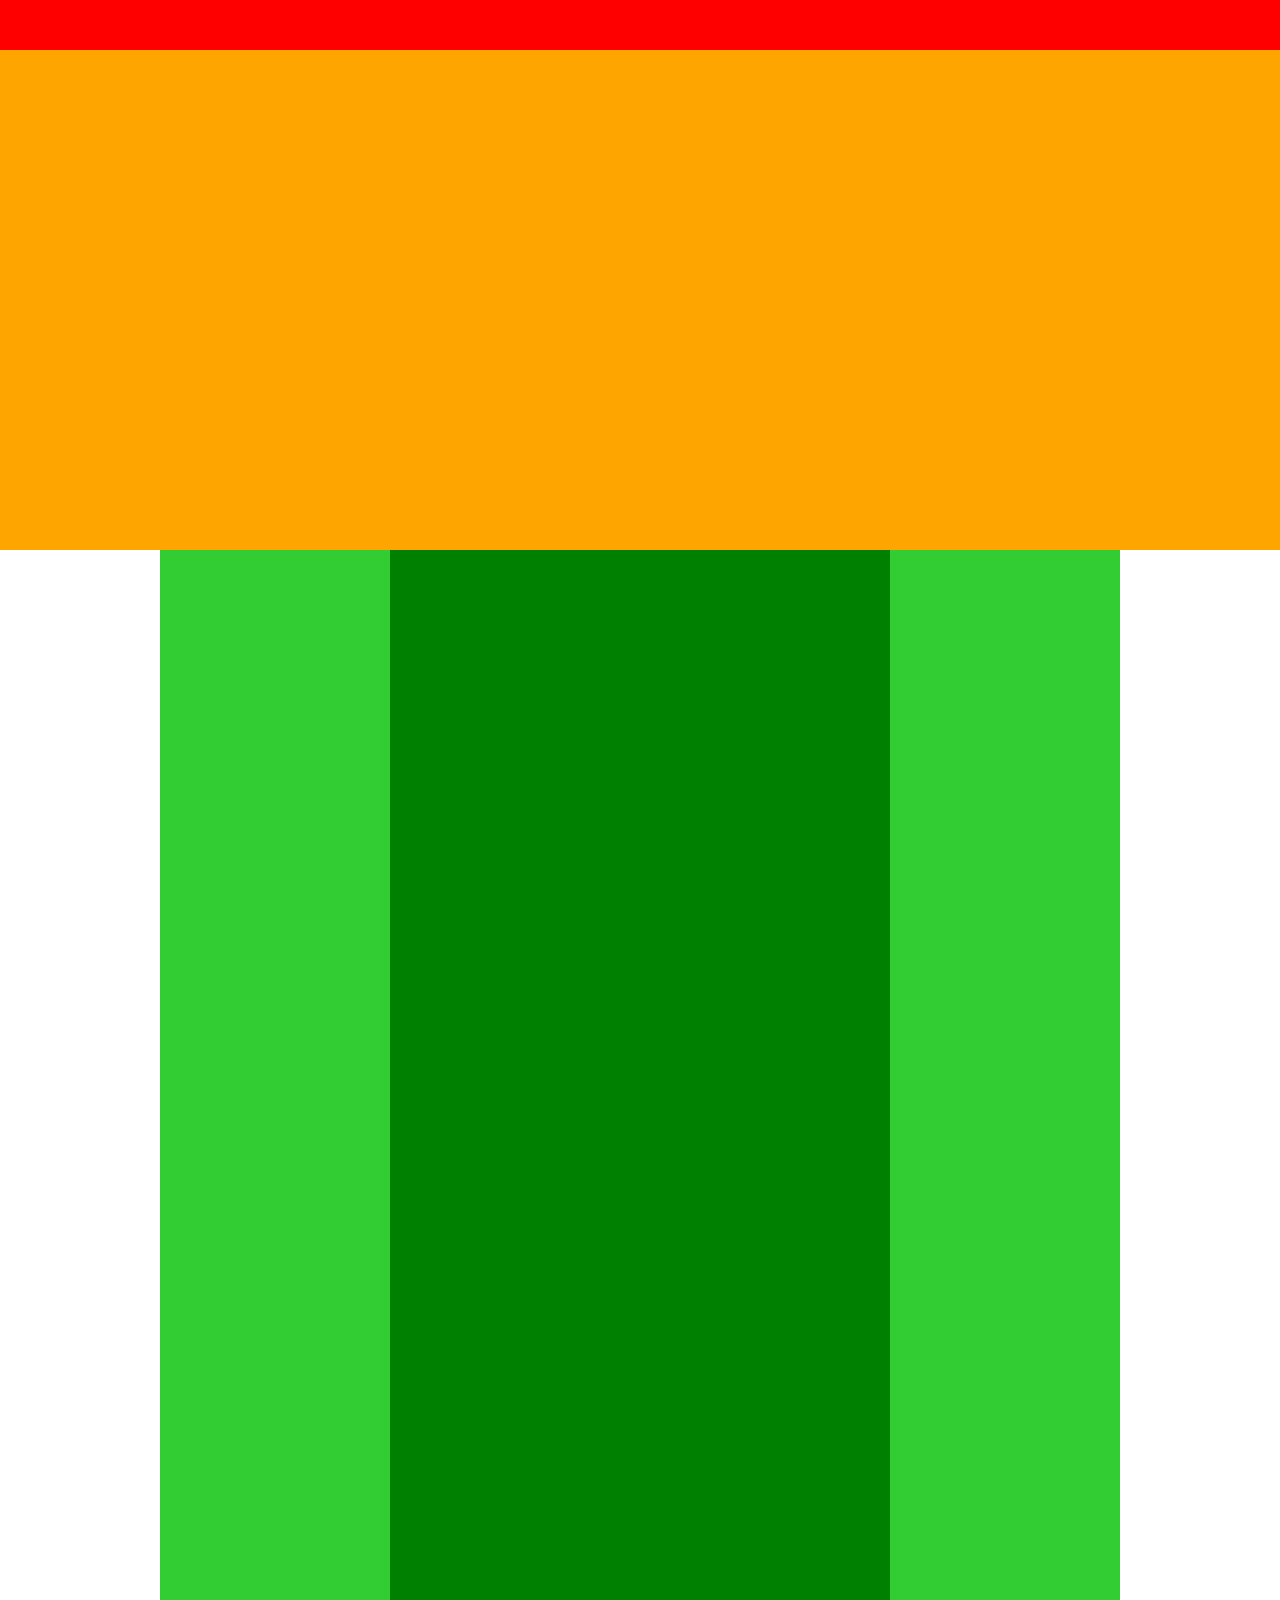
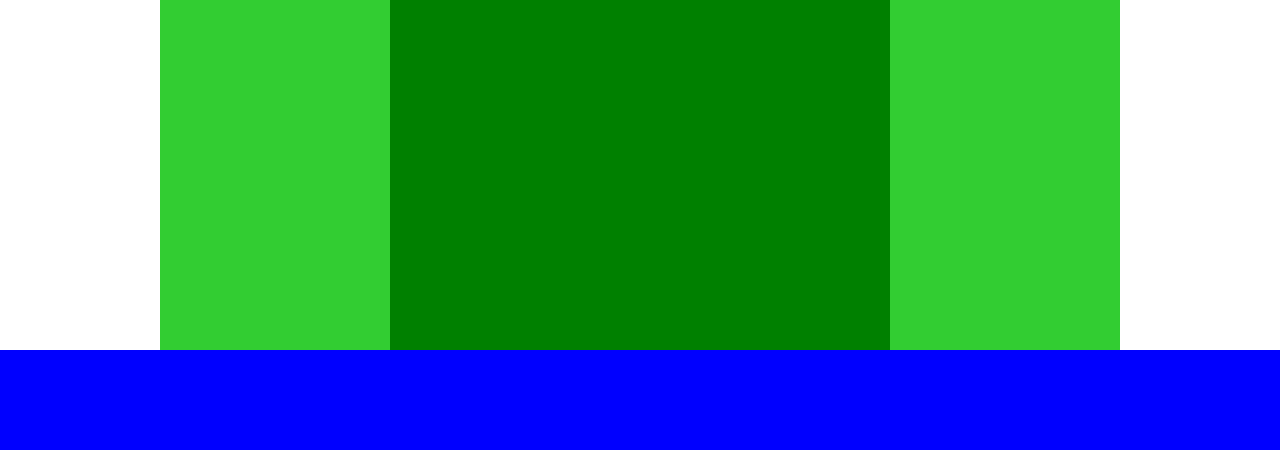
<file: chapter4/index.html>
<!DOCTYPE html>
<html lang="ja">
  <head>
    <meta charset="UTF-8" />
    <!-- CSSファイルの読み込み -->
    <link rel="stylesheet" href="style.css" />
    <title>Chapter4</title>
  </head>

  <body>
    <div class="header"></div>
    <div class="main-visual"></div>
    <div class="main">
      <div class="left"></div>
      <div class="center"></div>
      <div class="right"></div>
    </div>
    <div class="footer"></div>
  </body>
</html>
</file>
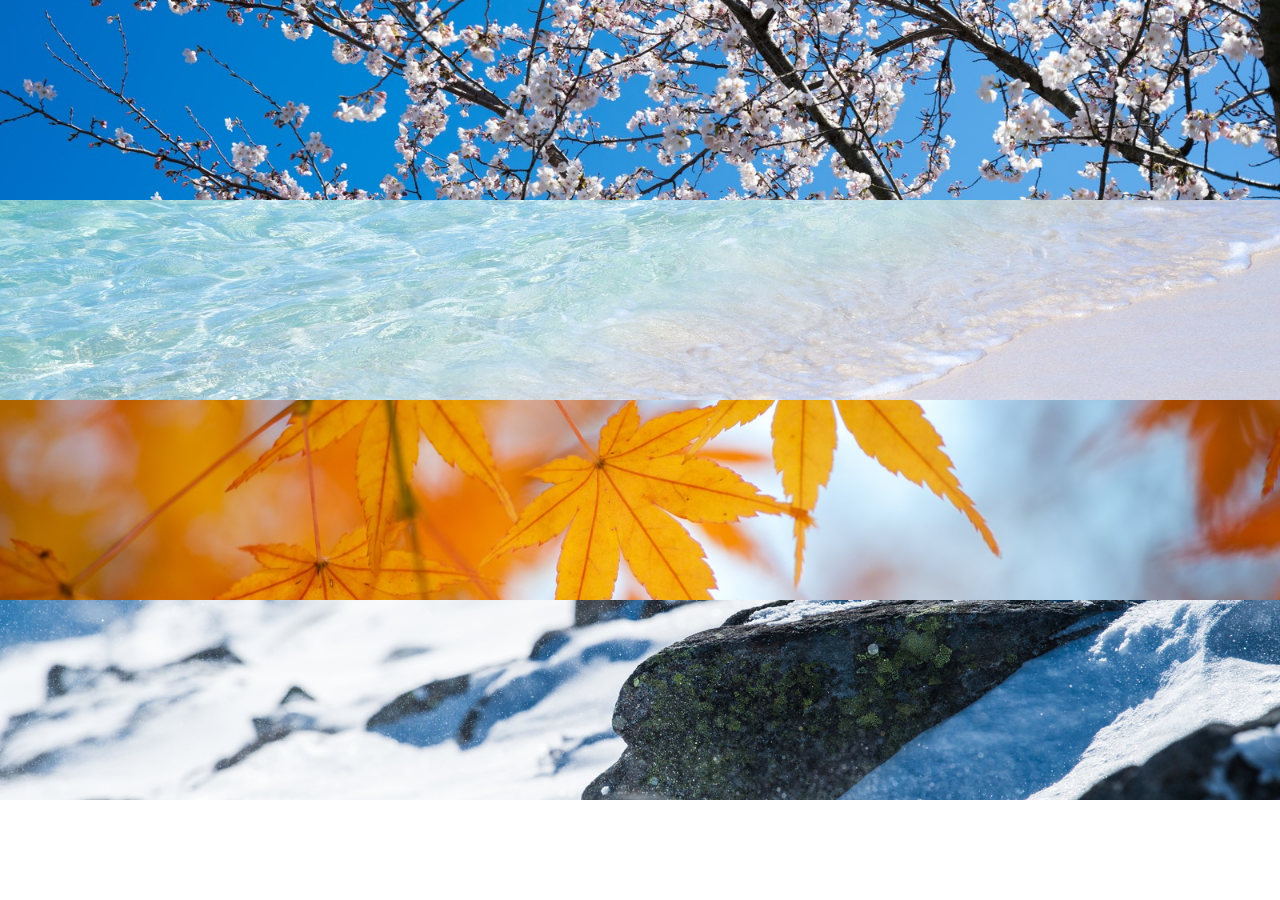
<file: chapter6/index.html>
<!DOCTYPE html>
<html lang="ja">
  <head>
    <meta charset="UTF-8" />
    <!-- CSSファイルの読み込み -->
    <link rel="stylesheet" href="style.css" />
    <title>Chapter6</title>
  </head>

  <body>
    <div class="box1"></div>
    <div class="box2"></div>
    <div class="box3"></div>
    <div class="box4"></div>

  </body>
</file>
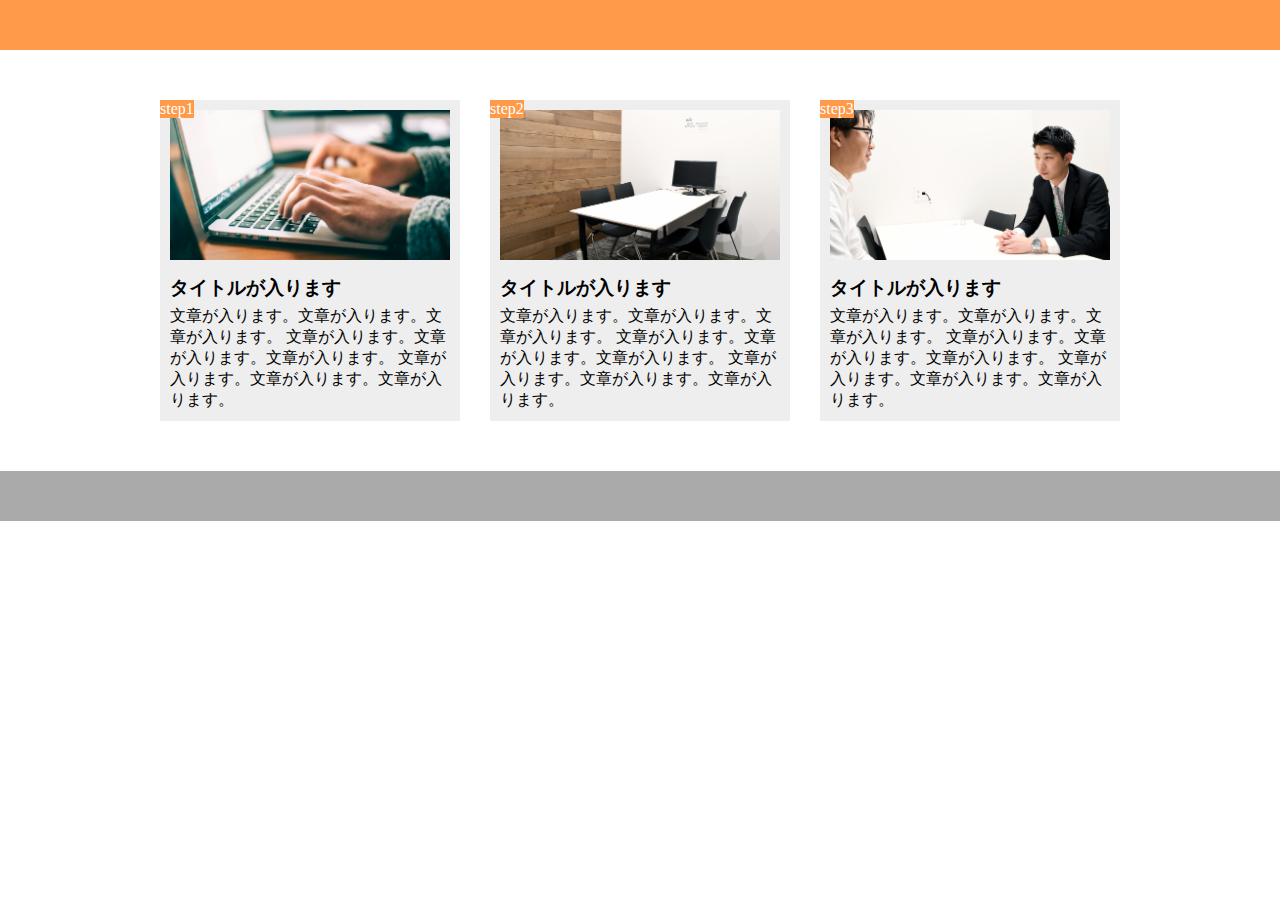
<file: chapter9/index.html>
<!DOCTYPE html>
<html lang="ja">
  <head>
    <meta charset="UTF-8" />
    <!--viewport記述-->
    <meta name="viewport" content="width=device-width,initial-scale=1.0">
    <!--ネーム属性にビューポートを指定し、コンテント属性で詳細を設定-->

    <!-- CSSファイルの読み込み -->
    <link rel="stylesheet" href="style.css" />
    <title>chapter9</title>
  </head>

  <body>
    <header></header>
    <main>
      <div class="step-box">
        <div class="step-img1"></div>
        <span class="step-num">step1</span>
        <h3 class="title">タイトルが入ります</h3>
        <p class="text">文章が入ります。文章が入ります。文章が入ります。
        文章が入ります。文章が入ります。文章が入ります。
        文章が入ります。文章が入ります。文章が入ります。</p>
      </div>
      <div class="step-box">
        <div class="step-img2"></div>
        <span class="step-num">step2</span>
        <h3 class="title">タイトルが入ります</h3>
        <p class="text">文章が入ります。文章が入ります。文章が入ります。
        文章が入ります。文章が入ります。文章が入ります。
        文章が入ります。文章が入ります。文章が入ります。</p>
      </div>
      <div class="step-box">
        <div class="step-img3"></div>
        <span class="step-num">step3</span>
        <h3 class="title">タイトルが入ります</h3>
        <p class="text">文章が入ります。文章が入ります。文章が入ります。
        文章が入ります。文章が入ります。文章が入ります。
        文章が入ります。文章が入ります。文章が入ります。</p>
      </div>
    </main>
    <footer></footer>
  </body>
</html>
</file>
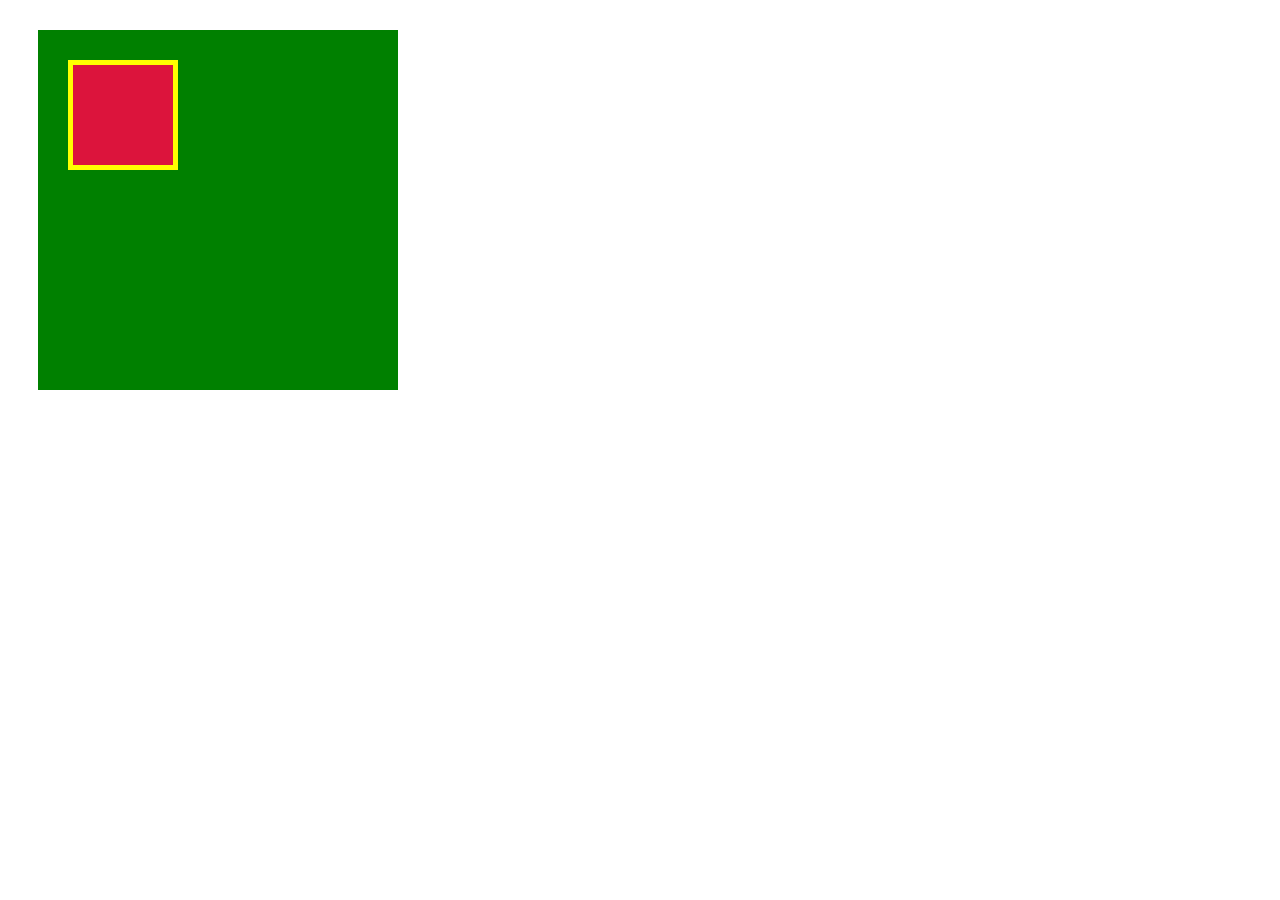
<file: box/box.html>
<!DOCTYPE html>
<html lang="ja">
  <head>
    <meta charset="UTF-8" />
    <!-- CSSファイルの読み込み -->
    <link rel="stylesheet" href="box.css" />
    <title>BOX</title>
  </head>

  <body>
    <!-- box1用のdiv -->
    <div class="box1">
      <div class="box2"></div>
    </div>
  </body>
</html>
</file>
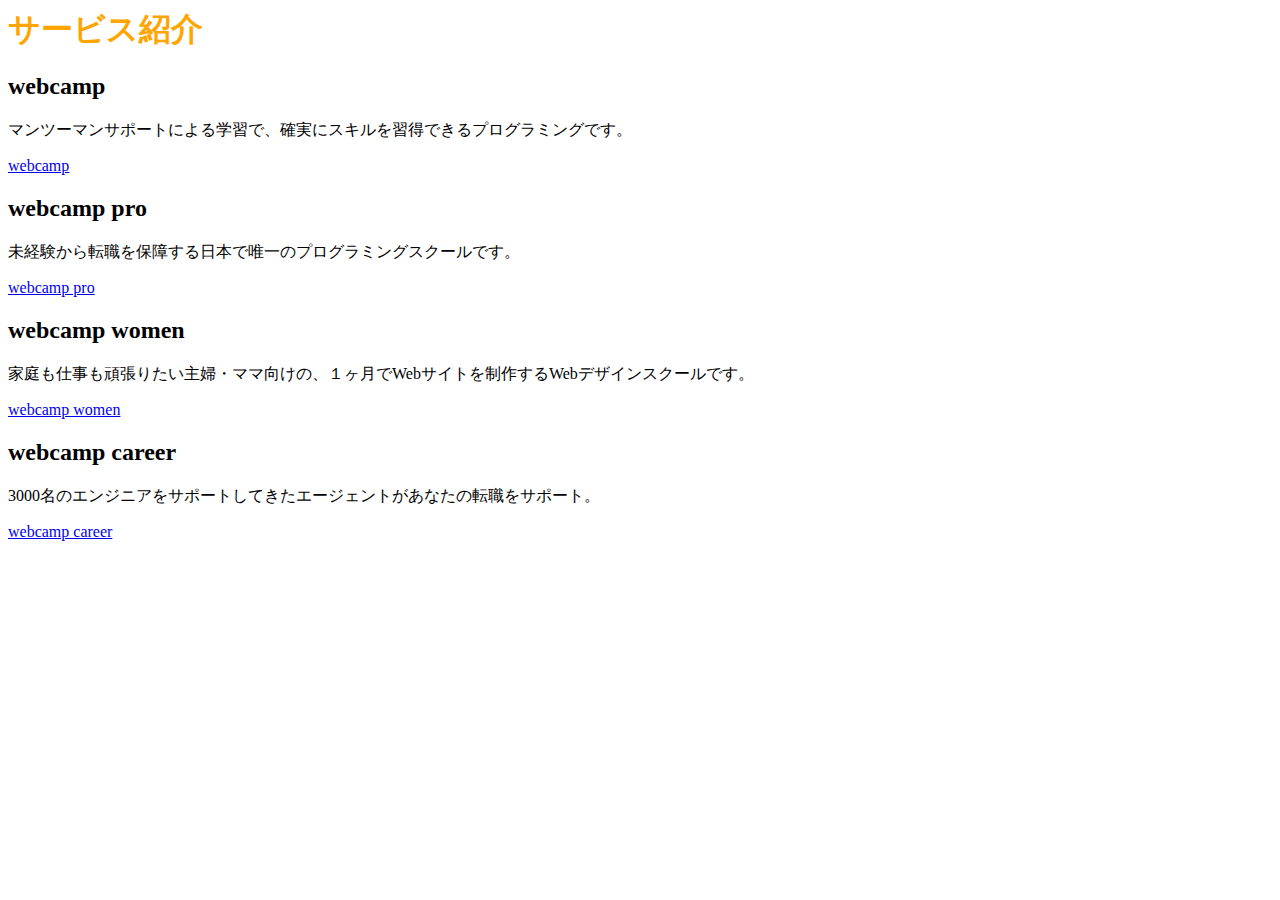
<file: exercise/exercise.html>
<html lang="ja">
  <head>
    <meta charset="UTF-8" />
    <title>DMM WEBCAMP</title>
    <link rel="stylesheet" href="style.css" />
  </head>

  <body>
   <h1>サービス紹介</h1>
   <h2>webcamp</h2>
   <p>マンツーマンサポートによる学習で、確実にスキルを習得できるプログラミングです。</p>
   <a href="https://web-camp.online/lesson/curriculums/271/contents/2646">webcamp</a>
   <h2>webcamp pro</h2>
   <p>未経験から転職を保障する日本で唯一のプログラミングスクールです。</p>
   <a href="https://web-camp.online/lesson/curriculums/271/contents/2646">webcamp pro</a>
   <h2>webcamp women</h2>
   <p>家庭も仕事も頑張りたい主婦・ママ向けの、１ヶ月でWebサイトを制作するWebデザインスクールです。</p>
   <a href="https://web-camp.online/lesson/curriculums/271/contents/2646">webcamp women</a>
   <h2>webcamp career</h2>
   <p>3000名のエンジニアをサポートしてきたエージェントがあなたの転職をサポート。</p>
   <a href="https://web-camp.online/lesson/curriculums/271/contents/2646">webcamp career</a>
  </body>
</html>
</file>
<file: chapter4/style.css>
* {
  margin: 0;
  padding: 0;
  box-sizing: border-box;
}
.header{
  width: 100%;
  height: 50px;
  background-color: red;
  }
.main-visual{
  width: 100%;
  height: 500px;
  background-color: orange;
}
.main{
  width: 960px;
  display: flex;
  justify-content: center;
  margin: 0 auto;
}
.left{
  width: 230px;
  height: 1400px;
  background-color: limegreen;
}
.center{
  width: 500px;
  height: 1400px;
  background-color: green;
}
.right{
  width: 230px;
  height: 1400px;
  background-color: limegreen;
}
.footer{
  width: 100%;
  height: 100px;
  background-color: blue;
}
</file>
<file: chapter6/style.css>
* {
  margin: 0;
  padding: 0;
  box-sizing: border-box;
}

.box1{
  width: 100%;
  height: 200px;
  background-image: url(img/box1.jpg);
  background-size: cover;
  background-position: center;
}

.box2{
  width: 100%;
  height: 200px;
  background-image: url(img/box2.jpg);
  background-size: cover;
  background-position: center;
}

.box3{
  width: 100%;
  height: 200px;
  background-image: url(img/box3.jpg);
  background-size: cover;
  background-position: center;
}

.box4{
  width: 100%;
  height: 200px;
  background-image: url(img/box4.jpg);
  background-size: cover;
  background-position: center;
}
</file>
<file: chapter9/style.css>
*{
  margin: 0;
  padding: 0;
  box-sizing: border-box;
}

header{
  background-color: #ff9a4b;
  height: 50px;
  width: 100%;
}

main{
  width: 960px;
  margin: 50px auto;
  display: flex;
}

.step-box{
  width: 300px;
  margin-right: 30px;
  padding: 10px;
  position: relative;
  background-color: #eee;
}

.step-box:last-child{
  margin-right: 0;
}

.step-img1{
  height: 150px;
  background-image: url(img/flow01.png);
  background-position: bottom;
  background-size: cover;
}

.step-num{
  position: absolute;
  top: 0;
  left: 0;
  background-color: #ff9a4b;
  color: #fff;
}

.title{
  margin: 15px 0 5px 0;
}

.step-img2{
  height: 150px;
  background-image: url(img/flow02.png);
  background-position: bottom;
  background-size: cover;
}

.step-img3{
  height: 150px;
  background-image: url(img/flow03.png);
  background-position: bottom;
  background-size: cover;
}

footer{
  background-color: #aaaaaa;
  height: 50px;
  width: 100%;
}

@media screen and (max-width:768px){
  main{
    width: 100%;
    display: block;
  }
}

@media screen and (max-width:768px){
  .step-box{
    margin: inherit;
  }
}

@media screen and (max-width:768px){
  .step-box:last-child{
    margin-right: auto;
  }
}
</file>
<file: box/box.css>
.box1{
  width: 300px;
  height: 300px;
  background-color: green;
  margin: 30px;
  padding: 30px;
}
.box2{
  width: 100px;
  height: 100px;
  background-color: crimson;
  border: 5px solid yellow;
}
</file>
<file: exercise/style.css>
h1{
  color: orange;
}
</file>
